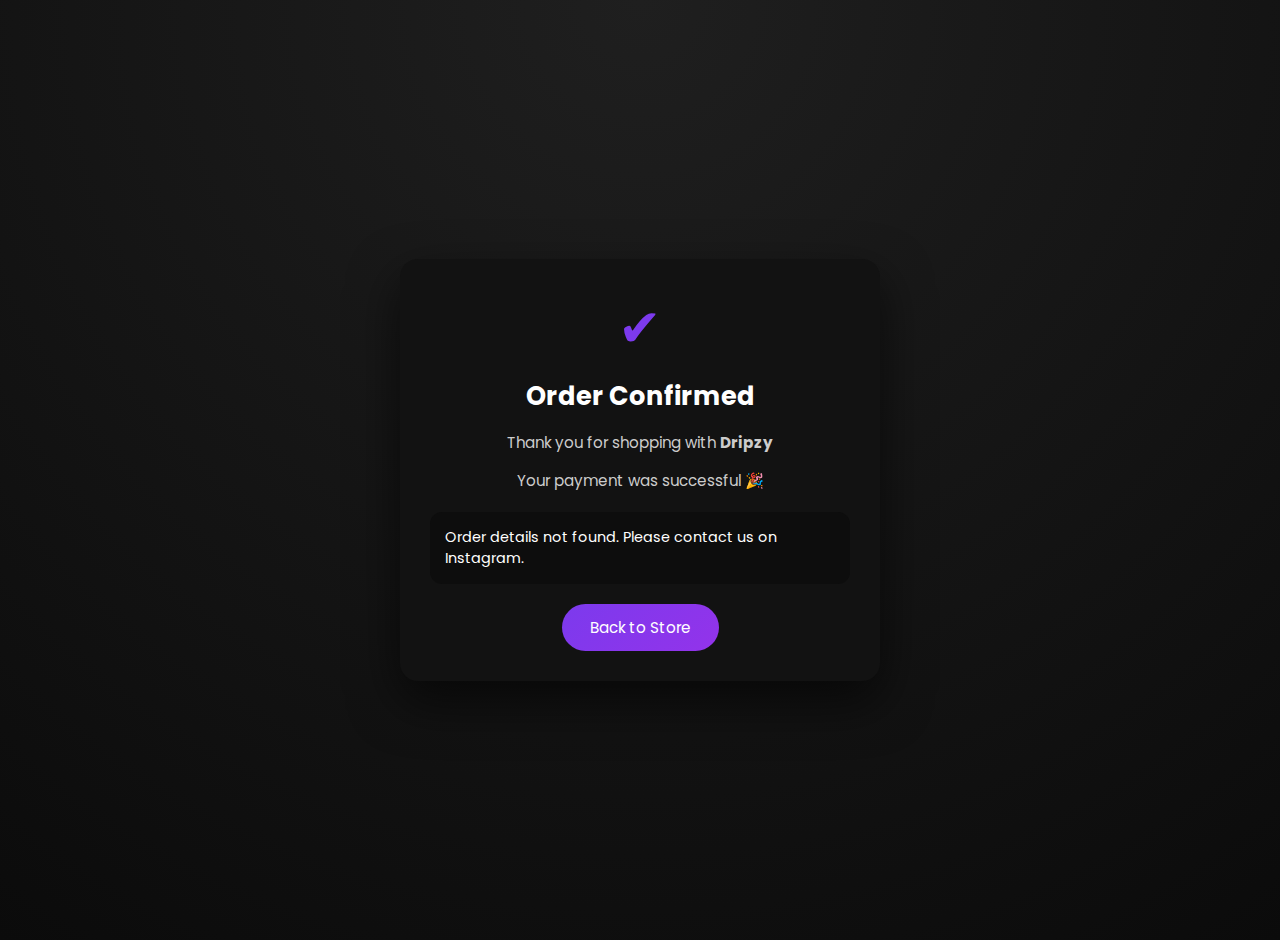
<file: thankyou.html>
<!DOCTYPE html>
<html lang="en">
<head>
  <meta charset="UTF-8" />
  <title>Order Confirmed | Dripzy Store</title>
  <meta name="viewport" content="width=device-width, initial-scale=1.0"/>

  <link href="https://fonts.googleapis.com/css2?family=Poppins:wght@400;600&display=swap" rel="stylesheet">

  <style>
    body {
      margin: 0;
      min-height: 100vh;
      background: radial-gradient(circle at top, #1f1f1f, #0b0b0b);
      color: #fff;
      font-family: 'Poppins', sans-serif;
      display: flex;
      align-items: center;
      justify-content: center;
      padding: 20px;
    }

    .box {
      background: #121212;
      max-width: 420px;
      width: 100%;
      padding: 30px;
      border-radius: 18px;
      text-align: center;
      box-shadow: 0 20px 50px rgba(0,0,0,0.6);
    }

    .check {
      font-size: 52px;
      margin-bottom: 10px;
      color: #7c3aed;
    }

    h1 {
      margin: 10px 0;
      font-size: 1.6rem;
    }

    p {
      font-size: 0.95rem;
      color: #ccc;
      margin-bottom: 15px;
    }

    .details {
      background: #0d0d0d;
      border-radius: 12px;
      padding: 15px;
      text-align: left;
      font-size: 0.9rem;
      margin-top: 20px;
    }

    .details strong {
      color: #fff;
    }

    .btn {
      display: inline-block;
      margin-top: 20px;
      padding: 12px 28px;
      background: linear-gradient(135deg, #7c3aed, #9333ea);
      color: #fff;
      text-decoration: none;
      border-radius: 999px;
      font-size: 0.95rem;
      transition: all 0.3s ease;
    }

    .btn:hover {
      transform: translateY(-2px);
      box-shadow: 0 10px 25px rgba(124,58,237,0.45);
    }
  </style>
</head>

<body>

  <div class="box">
    <div class="check">✔</div>
    <h1>Order Confirmed</h1>
    <p>Thank you for shopping with <strong>Dripzy</strong></p>
    <p>Your payment was successful 🎉</p>

    <div class="details" id="orderDetails">
      Loading order details...
    </div>

    <a href="index.html" class="btn">Back to Store</a>
  </div>

  <script>
    const data = JSON.parse(localStorage.getItem("orderData"));

    if (data) {
      document.getElementById("orderDetails").innerHTML = `
        <strong>Product:</strong> ${data.product}<br><br>
        <strong>Name:</strong> ${data.name}<br>
        <strong>Phone:</strong> ${data.phone}<br>
        <strong>Address:</strong><br>${data.address.replace(/\n/g, "<br>")}
      `;
    } else {
      document.getElementById("orderDetails").innerHTML =
        "Order details not found. Please contact us on Instagram.";
    }
  </script>

</body>
</html>
</file>
